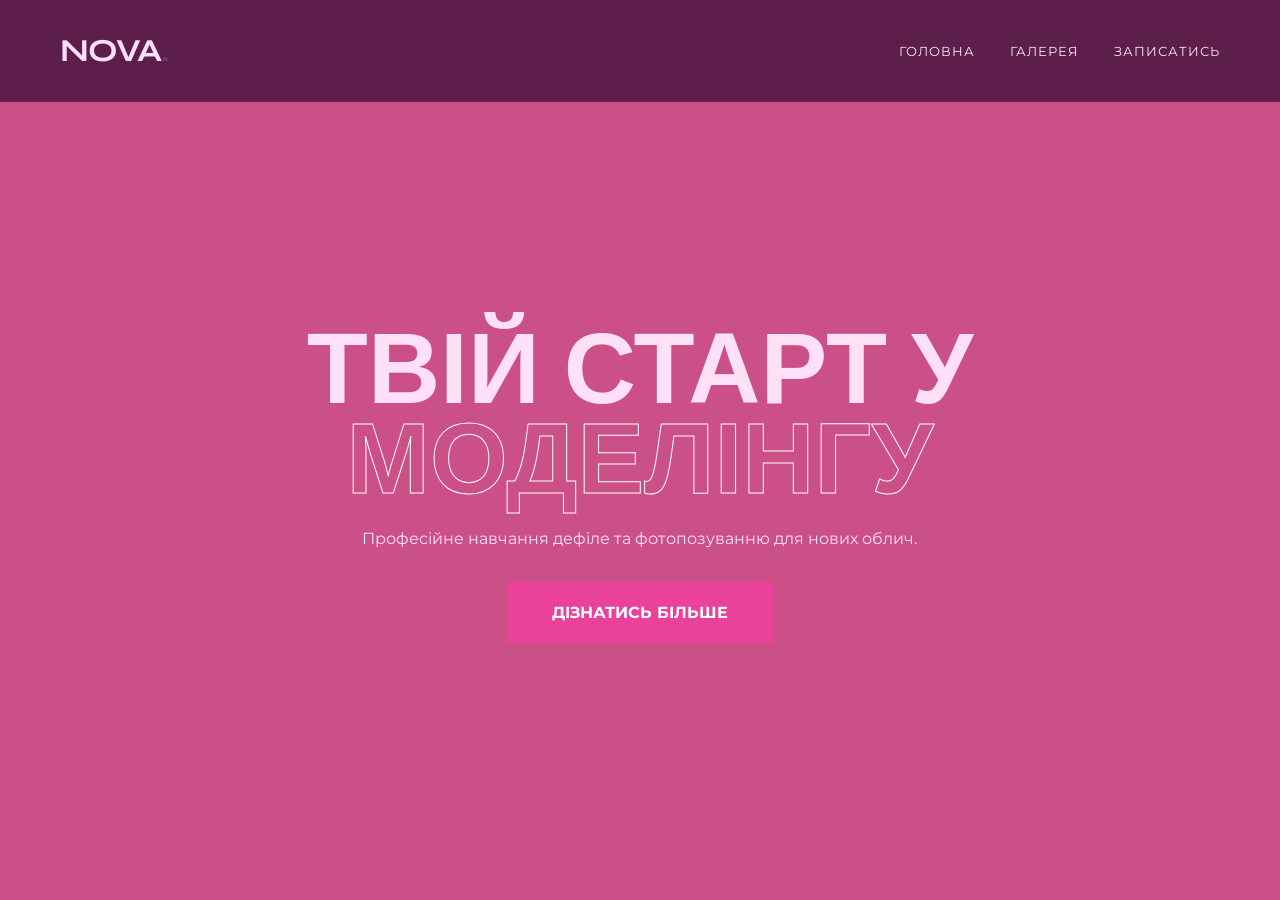
<file: index.html>
<!DOCTYPE html>
<html lang="uk">
<head>
    <meta charset="UTF-8">
    <meta name="viewport" content="width=device-width, initial-scale=1.0">
    <title>Nova Modeling Academy</title>
    <link href="https://fonts.googleapis.com/css2?family=Syne:wght@700&family=Montserrat:wght@400;500&display=swap" rel="stylesheet">
    <link rel="stylesheet" href="css/style.css">
</head>
<body>
    <header>
        <nav class="container">
            <div class="logo">NOVA<span>.</span></div>
            <ul class="nav-links">
                <li><a href="index.html">Головна</a></li>
                <li><a href="pages/gallery.html">Галерея</a></li>
                <li><a href="pages/enroll.html">Записатись</a></li>
            </ul>
        </nav>
    </header>

    <main>
        <section class="hero">
            <div class="container">
                <h1>Твій старт у <br><span>моделінгу</span></h1>
                <p>Професійне навчання дефіле та фотопозуванню для нових облич.</p>
                <a href="pages/enroll.html" class="btn-main">Дізнатись більше</a>
            </div>
        </section>
    </main>
</body>
</html>
</file>
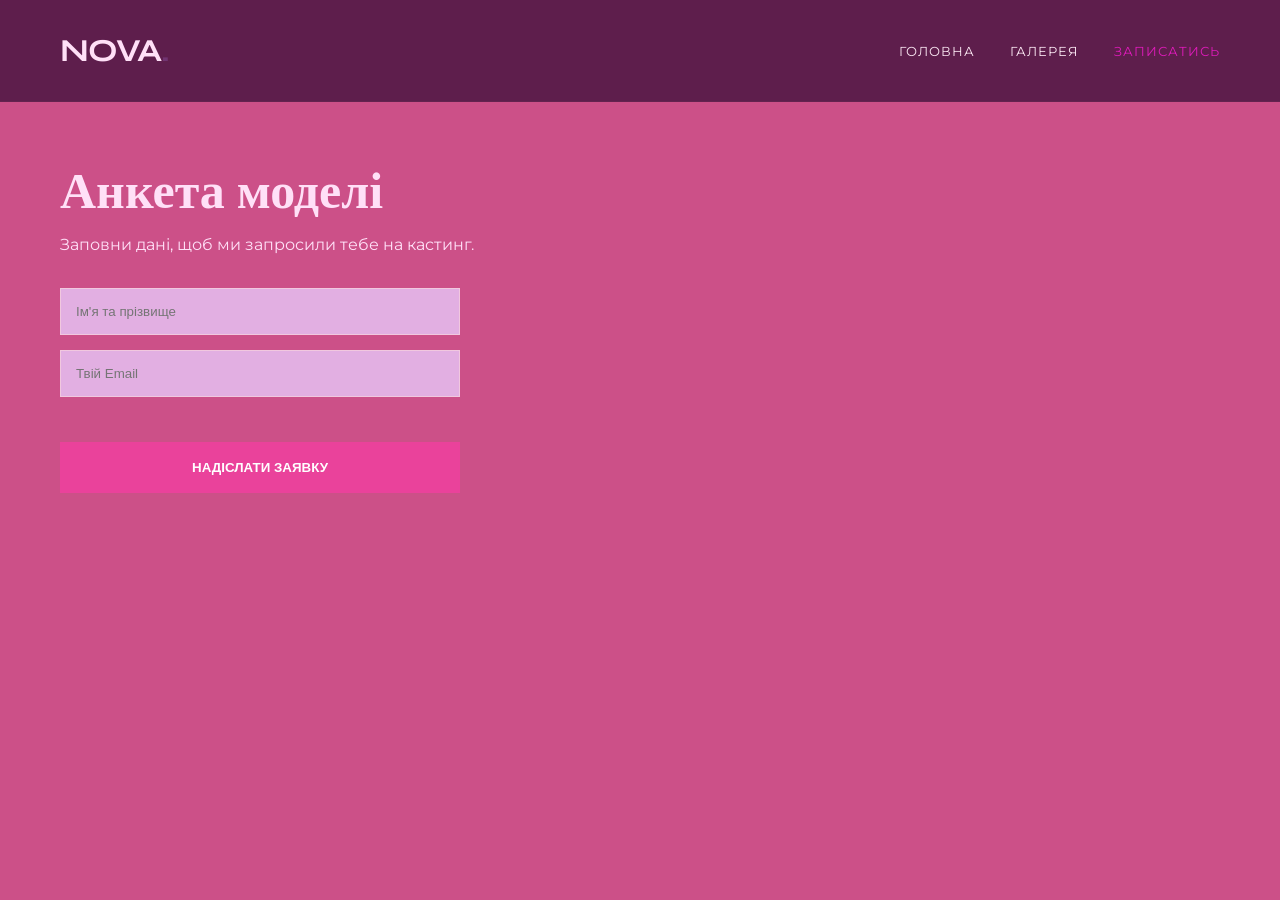
<file: pages/enroll.html>
<!DOCTYPE html>
<html lang="uk">
<head>
    <meta charset="UTF-8">
    <meta name="viewport" content="width=device-width, initial-scale=1.0">
    <title>Запис на курс — Nova Modeling</title>
    <link href="https://fonts.googleapis.com/css2?family=Syne:wght@700&family=Montserrat:wght@400;500&display=swap" rel="stylesheet">
    <link rel="stylesheet" href="../css/style.css">
</head>
<body>
    <div id="main-content">
        <header>
            <nav class="container">
                <div class="logo">NOVA<span>.</span></div>
                <ul class="nav-links">
                    <li><a href="../index.html">Головна</a></li>
                    <li><a href="gallery.html">Галерея</a></li>
                    <li><a href="enroll.html" style="color: #de1bba;">Записатись</a></li>
                </ul>
            </nav>
        </header>

        <main class="container" style="padding-top: 50px;">
            <section class="enroll-section">
                <h1 style="font-family: 'Syne'; font-size: 50px;">Анкета <span>моделі</span></h1>
                <p style="margin-bottom: 30px;">Заповни дані, щоб ми запросили тебе на кастинг.</p>
                
                <form id="enrollForm" style="display: flex; flex-direction: column; gap: 15px; max-width: 400px;">
                    <input type="text" placeholder="Ім'я та прізвище" required style="padding: 15px; background: #e2afe2; border: 1px solid #f1c8df; color: #fff;">
                 <input type="email" placeholder="Твій Email" required style="padding: 15px; background: #e2afe2; border: 1px solid #f1c8df; color: #fff;">
            
                    <button type="submit" class="btn-main" style="border: none; cursor: pointer;">Надіслати заявку</button>
                </form>
            </section>
        </main>
    </div>

    <div id="modalOverlay" class="modal-overlay">
        <div class="modal-window">
            <h3>Дякуємо!</h3>
            <p>Вашу заяву буде розглянуто в найближчий час.</p>
            <button id="closeModal" class="btn-main" style="padding: 10px 30px; margin-top: 20px; border: none; cursor: pointer;">OK</button>
        </div>
    </div>

    <script>
        const form = document.getElementById('enrollForm');
        const modal = document.getElementById('modalOverlay');
        const closeBtn = document.getElementById('closeModal');
        const mainContent = document.getElementById('main-content');

        // Показуємо вікно при натисканні
        form.addEventListener('submit', function(e) {
            e.preventDefault(); // Щоб сторінка не перезавантажилася
            modal.classList.add('active');
            mainContent.classList.add('blurred');
        });

        // Закриваємо вікно
        closeBtn.addEventListener('click', function() {
            modal.classList.remove('active');
            mainContent.classList.remove('blurred');
            form.reset(); // Очищуємо форму
        });
    </script>
</body>
</html>
</file>
<file: css/style.css>
/* =========================================
   1. БАЗОВІ НАЛАШТУВАННЯ ТА ШРИФТИ
   ========================================= */
* {
    box-sizing: border-box;
    margin: 0;
    padding: 0;
}

body {
    font-family: 'Montserrat', sans-serif;
    background-color: #cc5088; /* Темний фон */
    color: #ffe0f7;
    line-height: 1.6;
    overflow-x: hidden;
    transition: filter 0.3s ease; /* Для плавного розмиття */
}

.container {
    max-width: 1200px;
    margin: 0 auto;
    padding: 0 20px;
}

/* =========================================
   2. ШАПКА САЙТУ (HEADER)
   ========================================= */
header {
    padding: 25px 0;
    border-bottom: 1px solid #64234f;
    background-color: rgba(83, 25, 70, 0.9);
    background-color: gba(88, 27, 65, 0.9);
}

nav {
    display: flex;
    justify-content: space-between;
    align-items: center;
}

.logo {
    font-family: 'Syne', sans-serif;
    font-size: 32px;
    font-weight: bold;
    text-transform: uppercase;
    letter-spacing: -1px;
}

.logo span {
    color: #713471; /* Рожевий акцент */
}

.nav-links {
    display: flex;
    list-style: none;
    gap: 35px;
}

.nav-links a {
    color: #fbe8f3;
    text-decoration: none;
    text-transform: uppercase;
    font-size: 13px;
    letter-spacing: 1px;
    transition: 0.3s;
}

.nav-links a:hover {
    color: #fc4abe;
}

/* =========================================
   3. ГОЛОВНИЙ ЕКРАН (HERO)
   ========================================= */
.hero {
    height: 85vh;
    display: flex;
    align-items: center;
    justify-content: center;
    text-align: center;
}

.hero h1 {
    font-family: 'Syne', sans-serif;
    font-size: clamp(50px, 10vw, 100px);
    line-height: 0.9;
    margin-bottom: 20px;
    text-transform: uppercase;
}

.hero h1 span {
    color: transparent;
    -webkit-text-stroke: 1px #fff;
}

.btn-main {
    display: inline-block;
    background-color: #ea429b;
    color: #fff;
    padding: 18px 45px;
    text-decoration: none;
    font-weight: bold;
    text-transform: uppercase;
    margin-top: 30px;
    border: none;
    cursor: pointer;
    transition: 0.3s;
}

.btn-main:hover {
    background-color: #ec2bb2;
    transform: translateY(-3px);
}

/* =========================================
   4. ГАЛЕРЕЯ ТА КАРТКИ МОДЕЛЕЙ
   ========================================= */
.gallery-section { padding: 80px 0; text-align: center; }

.model-grid {
    display: grid;
    grid-template-columns: repeat(auto-fit, minmax(300px, 1fr));
    gap: 25px;
    margin-top: 50px;
}

.model-card {
    height: 450px;
    position: relative;
    overflow: hidden;
    background: #c46eb8;
    background: #c46eb8;
    border: 1px solid ;
}

.model-card img {
    width: 100%;
    height: 100%;
    object-fit: cover;
    transition: transform 0.6s ease;
}

.model-card:hover img {
    transform: scale(1.1);
}

.model-info {
    position: absolute;
    bottom: 20px;
    left: 20px;
    background: rgba(231, 32, 182, 0.9);
    padding: 6px 15px;
    font-size: 12px;
    font-weight: bold;
    text-transform: uppercase;
}

/* =========================================
   5. ПЕРЕВАГИ КЛУБУ
   ========================================= */
.club-benefits {
    padding: 100px 40px;
    background: #4e113c;
    margin: 80px 0;
    border-radius: 4px;
}

.benefits-grid {
    display: grid;
    grid-template-columns: repeat(auto-fit, minmax(280px, 1fr));
    gap: 40px;
    margin-top: 40px;
}

.benefit-item h3 {
    color: #ff00b3;
    font-family: 'Syne';
    margin-bottom: 15px;
    font-size: 22px;
}

.benefit-item p {
    color: #987a8b;
}

/* =========================================
   6. МОДАЛЬНЕ ВІКНО ТА ЕФЕКТИ
   ========================================= */

/* Ефект розмиття фону */
.blurred {
    filter: blur(10px);
    pointer-events: none;
    user-select: none;
}

.modal-overlay {
    position: fixed;
    top: 0;
    left: 0;
    width: 100%;
    height: 100%;
    background: rgba(54, 16, 48, 0.8);
    display: none; /* Сховано за замовчуванням */
    align-items: center;
    justify-content: center;
    z-index: 9999;
}

.modal-overlay.active {
    display: flex;
}

.modal-window {
    background: #e48dc9;
    padding: 50px;
    border: 2px solid #df3cda;
    text-align: center;
    max-width: 450px;
    width: 90%;
    box-shadow: 0 0 40px rgba(244, 140, 207, 0.4);
}

.modal-window h3 {
    font-family: 'Syne';
    font-size: 28px;
    margin-bottom: 15px;
    color: #fbeaf6;
}

/* =========================================
   7. АДАПТИВНІСТЬ
   ========================================= */
@media (max-width: 768px) {
    .nav-links { display: none; }
    .hero h1 { font-size: 55px; }
    .club-benefits { padding: 60px 20px; }
}
</file>
